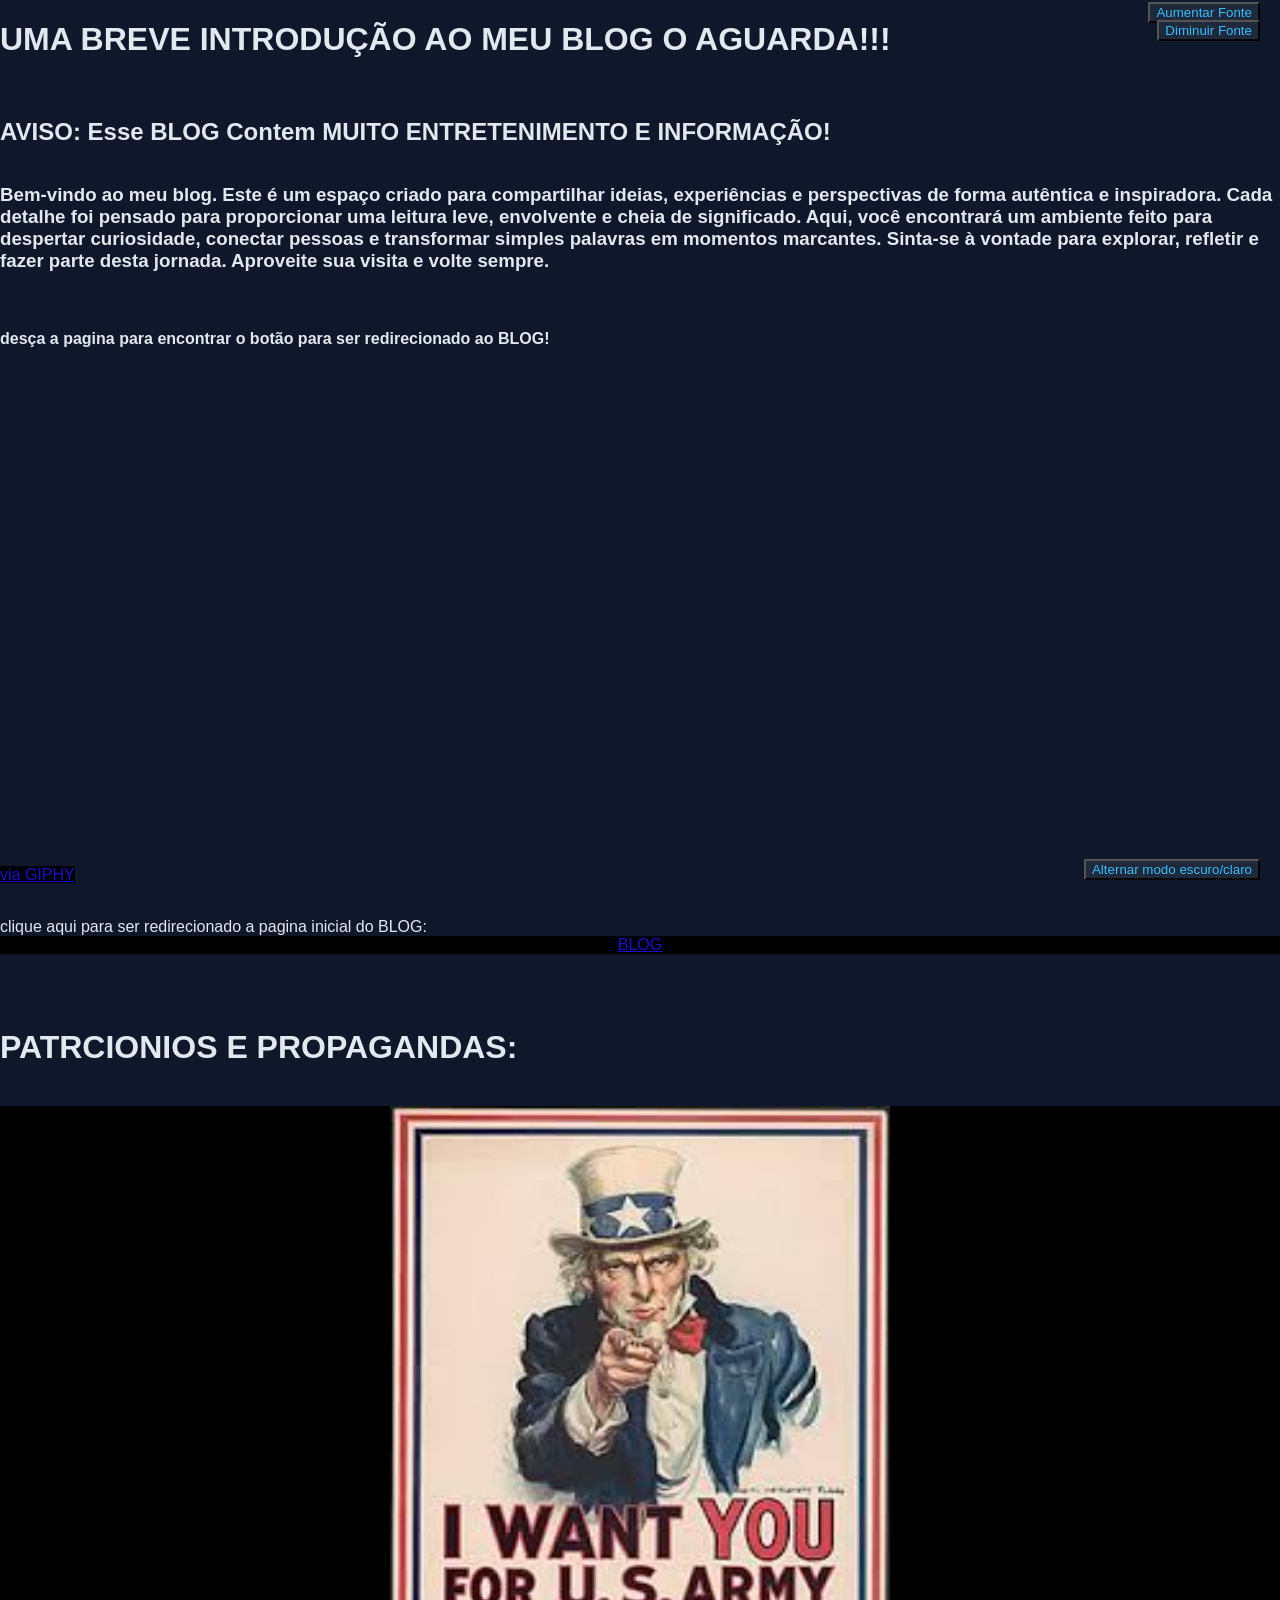
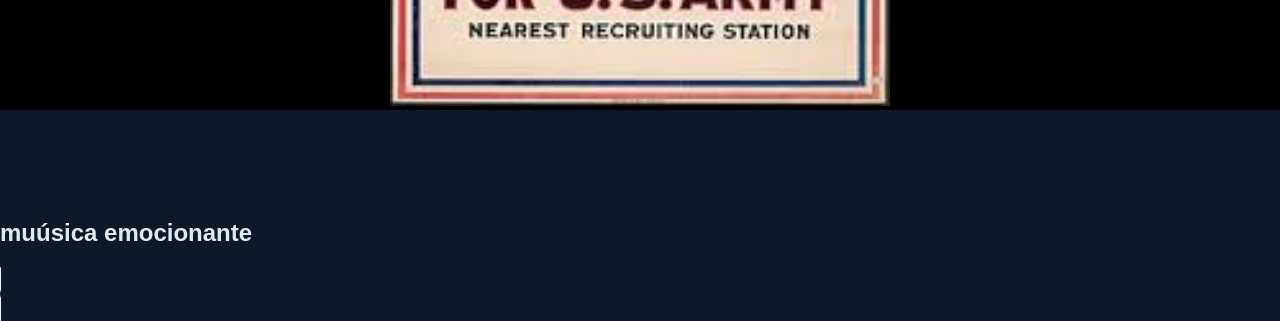
<file: HTML/index.html>
<!DOCTYPE html>
<html lang="en">
<head>
    <link rel="stylesheet" href="../CSS/index.css">
    <meta charset="UTF-8">
    <meta charset="UTF-8">
    <meta name="viewport" content="width=device-width, initial-scale=1.0">
    <title>Encurtador de Link - Página: Gabriel Ranzan about - tudo sobre essa persona!</title>
    <style> 
    </style>
     <script src="../JS/index.JS"></script>
</head>
<body>
    <button onclick="alternarCores()" id="modoESCURO">Alternar modo escuro/claro</button>
    <button onclick="aumentarFonte()" id="amais">Aumentar Fonte</button>
    <button onclick="diminuirFonte()" id="amenos">Diminuir Fonte</button>
    <h1>UMA BREVE INTRODUÇÃO AO MEU BLOG O AGUARDA!!!</h1>
    <br>
    <h2>AVISO: Esse BLOG Contem MUITO ENTRETENIMENTO E INFORMAÇÃO!</h2>
   <h3>Bem-vindo ao meu blog.
Este é um espaço criado para compartilhar ideias, experiências e perspectivas de forma autêntica e inspiradora. Cada detalhe foi pensado para proporcionar uma leitura leve, envolvente e cheia de significado.

Aqui, você encontrará um ambiente feito para despertar curiosidade, conectar pessoas e transformar simples palavras em momentos marcantes. Sinta-se à vontade para explorar, refletir e fazer parte desta jornada.

Aproveite sua visita e volte sempre.</h3>
<br>
<h4>desça a pagina para encontrar o botão para ser redirecionado ao BLOG!</h4>
    <iframe src="https://giphy.com/embed/Syx3ywM7EDpLqHLWTD" width="480" height="480"  frameBorder="0" class="giphy-embed" allowFullScreen></iframe><p><a href="https://giphy.com/gifs/pudgypenguins-penguin-pudgy-pengu-Syx3ywM7EDpLqHLWTD">via GIPHY</a></p>
   <br>
        clique aqui para ser redirecionado a pagina inicial do BLOG:
    <a href="../HTML/about.html">BLOG</a>
<br>
<br>
<br>
<h1>PATRCIONIOS E PROPAGANDAS:</h1>
<BR>
    <a href="https://agimmigration.law/servico-militar-nos-eua/">
       <img src="../ASSETS/Prop.jpg" alt="propaganda" width="500" height="600">
    </a>
    <br>
    <br>
    <br>
    
   
    </a>
    <br>
    <br>
    <h2>muúsica emocionante</h2>
    <audio controls>
        <source src="../ASSETS/indian-song.mp3" type="audio/mpeg">
    </audio>
</body>
</html>
</file>
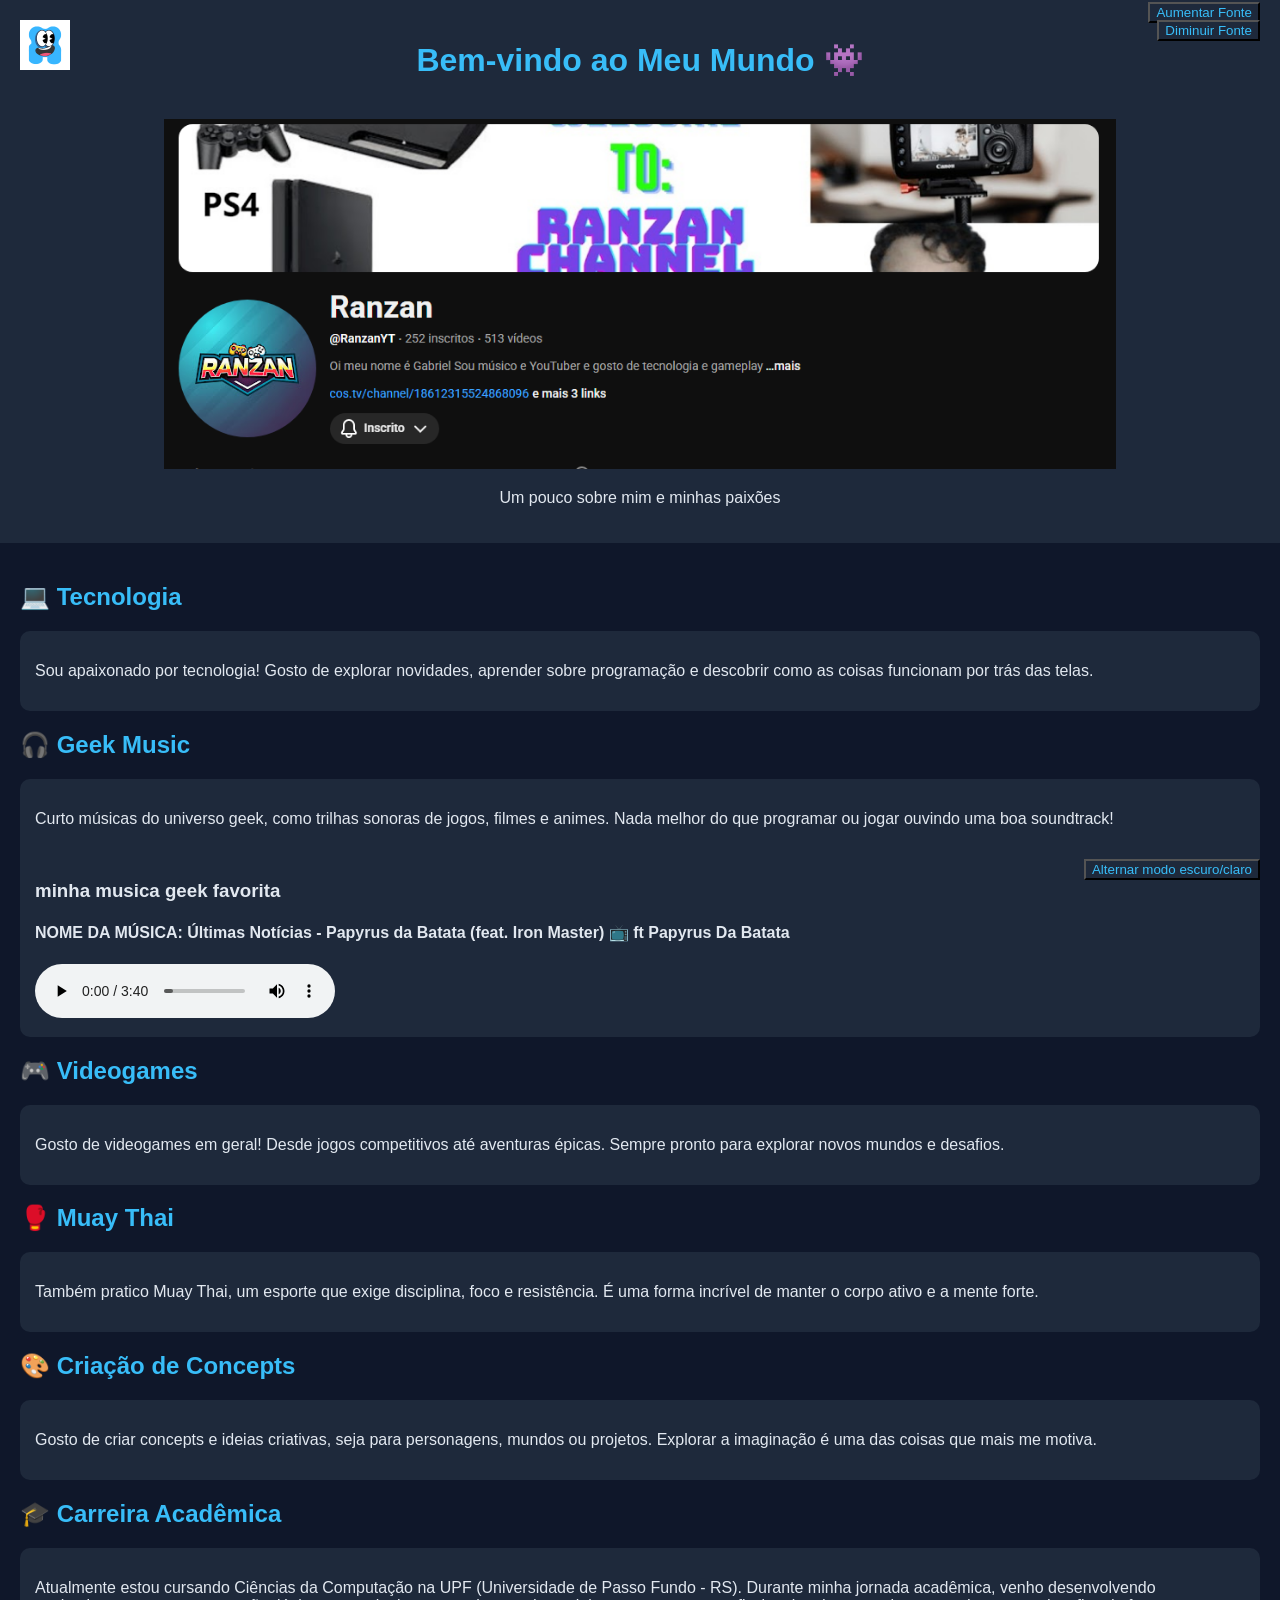
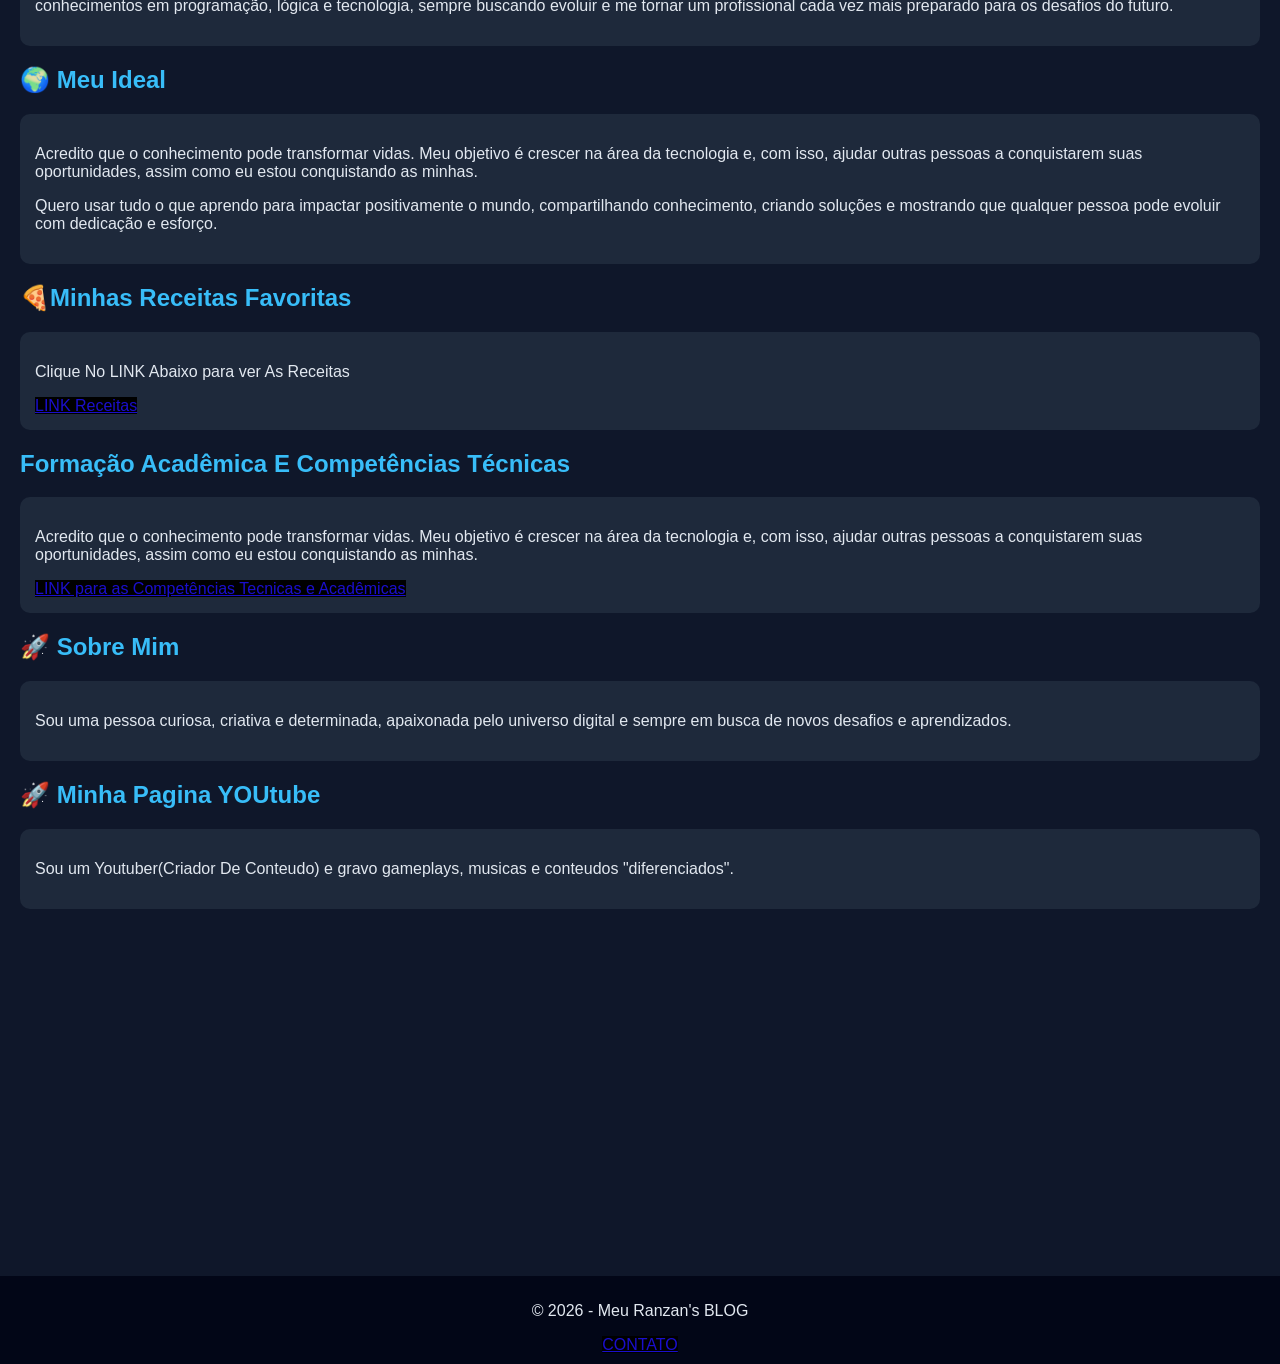
<file: HTML/about.html>
<!DOCTYPE html>
<html lang="pt-BR">
<head>
    <link rel="stylesheet" href="../CSS/aboutv2.css">
    <script src="../JS/ABOUT.js"></script>
    <meta charset="UTF-8">
    <meta name="viewport" content="width=device-width, initial-scale=1.0">
    <title>Gabriel Ranzan about - tudo sobre essa persona!</title>
    <style>
        
    </style>
</head>
<body>
    <img  src="../ASSETS/mascote.png" id="mascote">
    <button onclick="alternarCores()" id="modoESCURO">Alternar modo escuro/claro</button>
    <button onclick="aumentarFonte()" id="amais">Aumentar Fonte</button>
    <button onclick="diminuirFonte()" id="amenos">Diminuir Fonte</button>
<header>
    <h1>Bem-vindo ao Meu Mundo 👾</h1>
    <br>
    <img src="../ASSETS/ranzan.png" alt="Example image"  height="350">
    <p>Um pouco sobre mim e minhas paixões</p>
</header>

<section>
    <h2>💻 Tecnologia</h2>
    <div class="card">
        <p>Sou apaixonado por tecnologia! Gosto de explorar novidades, aprender sobre programação e descobrir como as coisas funcionam por trás das telas.</p>
    </div>

    <h2>🎧 Geek Music</h2>
    <div class="card">
        <p>Curto músicas do universo geek, como trilhas sonoras de jogos, filmes e animes. Nada melhor do que programar ou jogar ouvindo uma boa soundtrack!</p>

    <br>
    <h3> minha musica geek favorita</h3>

        <h4>NOME DA MÚSICA: Últimas Notícias - Papyrus da Batata (feat. Iron Master) 📺 ft Papyrus Da Batata</h4>
        <audio controls>
            <source src="../ASSETS/musicafav.mp3" type="audio/mpeg">
        </audio>
    </div>
    <h2>🎮 Videogames</h2>
    <div class="card">
        <p>Gosto de videogames em geral! Desde jogos competitivos até aventuras épicas. Sempre pronto para explorar novos mundos e desafios.</p>
    </div>

    <h2>🥊 Muay Thai</h2>
    <div class="card">
        <p>Também pratico Muay Thai, um esporte que exige disciplina, foco e resistência. É uma forma incrível de manter o corpo ativo e a mente forte.</p>
    </div>

    <h2>🎨 Criação de Concepts</h2>
    <div class="card">
        <p>Gosto de criar concepts e ideias criativas, seja para personagens, mundos ou projetos. Explorar a imaginação é uma das coisas que mais me motiva.</p>
    </div>

    <h2>🎓 Carreira Acadêmica</h2>
    <div class="card">
        <p>Atualmente estou cursando Ciências da Computação na UPF (Universidade de Passo Fundo - RS). Durante minha jornada acadêmica, venho desenvolvendo conhecimentos em programação, lógica e tecnologia, sempre buscando evoluir e me tornar um profissional cada vez mais preparado para os desafios do futuro.</p>
    </div>

    <h2>🌍 Meu Ideal</h2>
    <div class="card">
        <p>Acredito que o conhecimento pode transformar vidas. Meu objetivo é crescer na área da tecnologia e, com isso, ajudar outras pessoas a conquistarem suas oportunidades, assim como eu estou conquistando as minhas.</p>
        <p>Quero usar tudo o que aprendo para impactar positivamente o mundo, compartilhando conhecimento, criando soluções e mostrando que qualquer pessoa pode evoluir com dedicação e esforço.</p>
    </div>
    <h2>🍕Minhas Receitas Favoritas</h2>
    <div class="card">
        <p>Clique No LINK Abaixo para ver As Receitas</p>
        <a href="../HTML/receitas.html">LINK Receitas</a>
    </div>
    <h2>Formação Acadêmica E Competências Técnicas</h2>
    <div class="card">
        <p>Acredito que o conhecimento pode transformar vidas. Meu objetivo é crescer na área da tecnologia e, com isso, ajudar outras pessoas a conquistarem suas oportunidades, assim como eu estou conquistando as minhas.</p>
        <a href="curriculum.html">LINK para as Competências Tecnicas e Acadêmicas</a>
    </div>
    <h2>🚀 Sobre Mim</h2>
    <div class="card">
        <p>Sou uma pessoa curiosa, criativa e determinada, apaixonada pelo universo digital e sempre em busca de novos desafios e aprendizados.</p>
    </div>
    <h2>🚀 Minha Pagina YOUtube</h2>
    <div class="card">
        <p>Sou um Youtuber(Criador De Conteudo) e gravo gameplays, musicas e conteudos "diferenciados".</p>

    </div>
    <br>
    <iframe width="560" height="315" src="https://www.youtube.com/embed/l4-uZ9LtWNM?si=PL6PpA1ulmtIwHUm" title="YouTube video player" frameborder="0" allow="accelerometer; autoplay; clipboard-write; encrypted-media; gyroscope; picture-in-picture; web-share" referrerpolicy="strict-origin-when-cross-origin" allowfullscreen referrerpolicy="strict-origin-when-cross-origin">
    </iframe>
</section>

<footer>
    <p>© 2026 - Meu Ranzan's BLOG</p>
    <a href="../HTML/contact.html">CONTATO</a>
</footer>

</body>
</html>
</file>
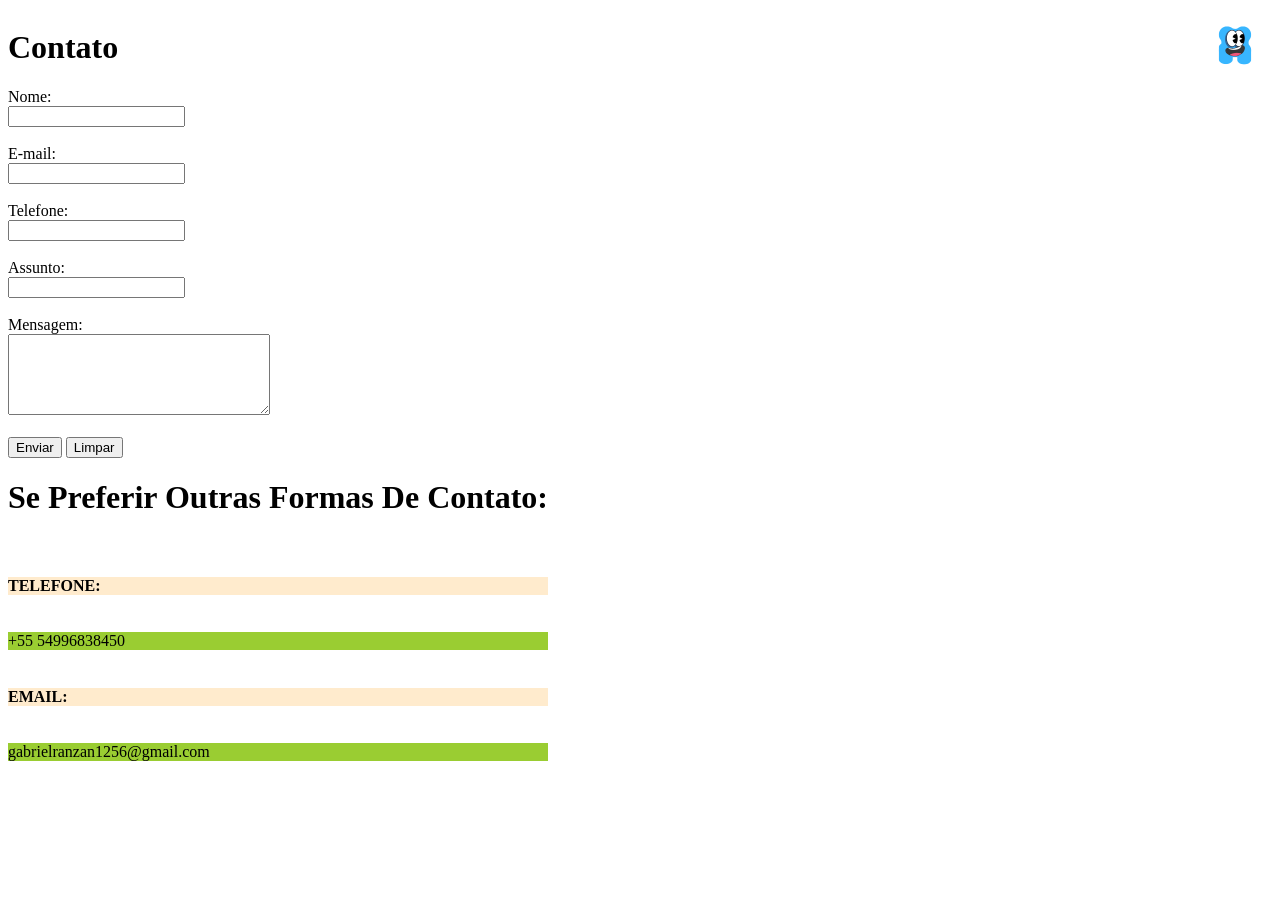
<file: HTML/contact.html>
<!DOCTYPE html>
<html lang="pt-BR">
<head>
    <meta charset="UTF-8">
    <meta name="viewport" content="width=device-width, initial-scale=1.0">
    <title>Formulário de Contato</title>
    <link rel="stylesheet" href="../CSS/contact.css">
    <script src="../JS/contact.js"></script>
</head>
<body>
    <img  src="../ASSETS/mascote.png">
    <h1>Contato</h1>

    <form action="#" method="post">

        <label for="nome">Nome:</label><br>
        <input type="text" id="nome" name="nome" required><br><br>

        <label for="email">E-mail:</label><br>
        <input type="email" id="email" name="email" required><br><br>

        <label for="telefone">Telefone:</label><br>
        <input type="tel" id="telefone" name="telefone"><br><br>

        <label for="assunto">Assunto:</label><br>
        <input type="text" id="assunto" name="assunto"><br><br>

        <label for="mensagem">Mensagem:</label><br>
        <textarea id="mensagem" name="mensagem" rows="5" cols="30" required></textarea><br><br>

        <button type="submit">Enviar</button>
        <button type="reset">Limpar</button>

    </form>
    <h1>Se Preferir Outras Formas De Contato:</h1>
    <br>
    <h4>TELEFONE:</h4>
    <p>+55 54996838450</p>
    <h4>EMAIL:</h4>
    <p>gabrielranzan1256@gmail.com</p>

</body>
</html>
</file>
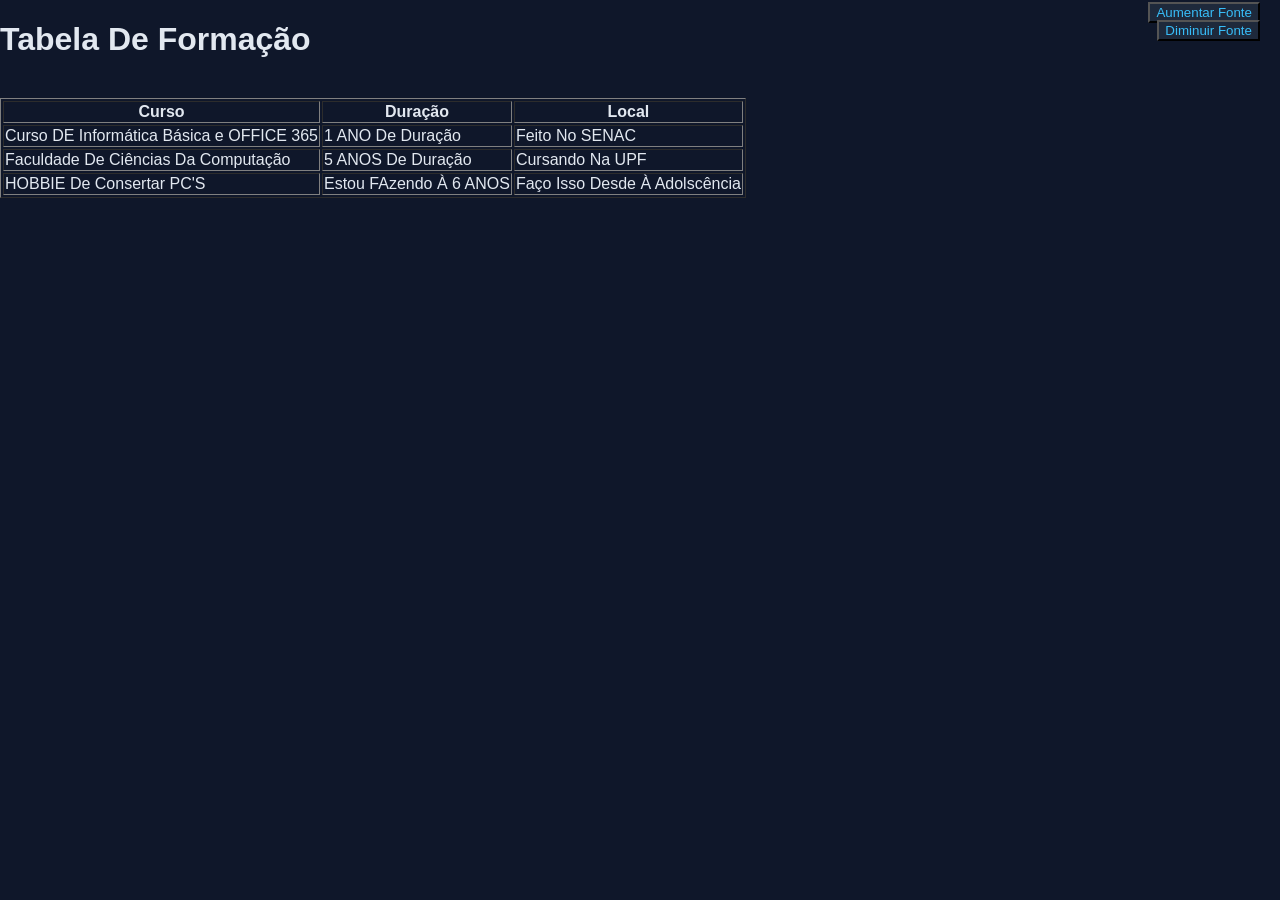
<file: HTML/curriculum.html>
<!DOCTYPE html>
<html lang="en">
<head>
    <link rel="stylesheet" href="../CSS/curriculum.css">
    <meta charset="UTF-8">
    <meta name="viewport" content="width=device-width, initial-scale=1.0">
    <title>Document</title>
    <script src="../JS/curriculum.js"></script>
</head>
<body>
    <button onclick="aumentarFonte()" id="amais">Aumentar Fonte</button>
    <button onclick="diminuirFonte()" id="amenos">Diminuir Fonte</button>
    <h1>Tabela De Formação</h1>
    <br>

    <table border="1">
    <tr>
        <th>Curso</th>
        <th>Duração</th>
        <th>Local</th>
    </tr>
    <tr>
        <td>Curso DE Informática Básica e OFFICE 365</td>
        <td>1 ANO De Duração</td>
        <td>Feito No SENAC</td>
    </tr>
    <tr>
        <td>Faculdade De Ciências Da Computação</td>
        <td>5 ANOS De Duração</td>
        <td>Cursando Na UPF</td>
    </tr>
    <tr>
        <td>HOBBIE De Consertar PC'S</td>
        <td>Estou FAzendo À 6 ANOS</td>
        <td>Faço Isso Desde À Adolscência</td>
    </tr>

</table>

</body>
</html>
</file>
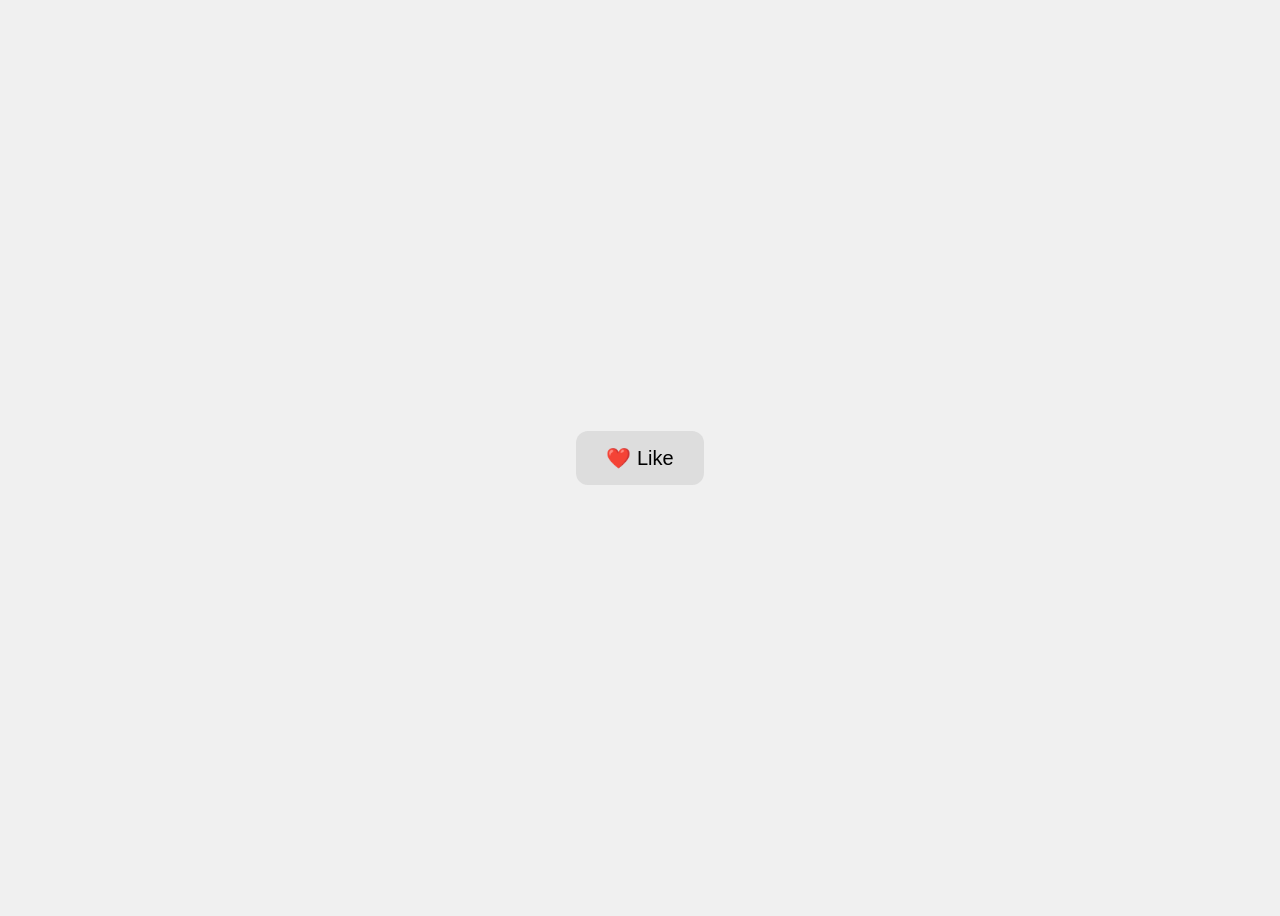
<file: HTML/CURTIRTESTE.HTML>
<!DOCTYPE html>
<html lang="pt-BR">
<head>
  <meta charset="UTF-8">
  <meta name="viewport" content="width=device-width, initial-scale=1.0">
  <title>Botão Like</title>

  <style>
    body {
      display: flex;
      justify-content: center;
      align-items: center;
      height: 100vh;
      background: #f0f0f0;
      font-family: Arial, sans-serif;
    }

    .like-btn {
      padding: 15px 30px;
      font-size: 20px;
      border: none;
      border-radius: 12px;
      background: #ddd;
      cursor: pointer;
      transition: 0.3s;
    }

    .like-btn.liked {
      background: #ff4d6d;
      color: white;
      transform: scale(1.1);
    }
  </style>
</head>
<body>

  <button class="like-btn" onclick="toggleLike(this)">
    ❤️ Like
  </button>

  <script>
    function toggleLike(botao) {
      botao.classList.toggle("liked");

      if (botao.classList.contains("liked")) {
        botao.innerHTML = "💖 Curtido";
      } else {
        botao.innerHTML = "❤️ Like";
      }
    }
  </script>

</body>
</html>
</file>
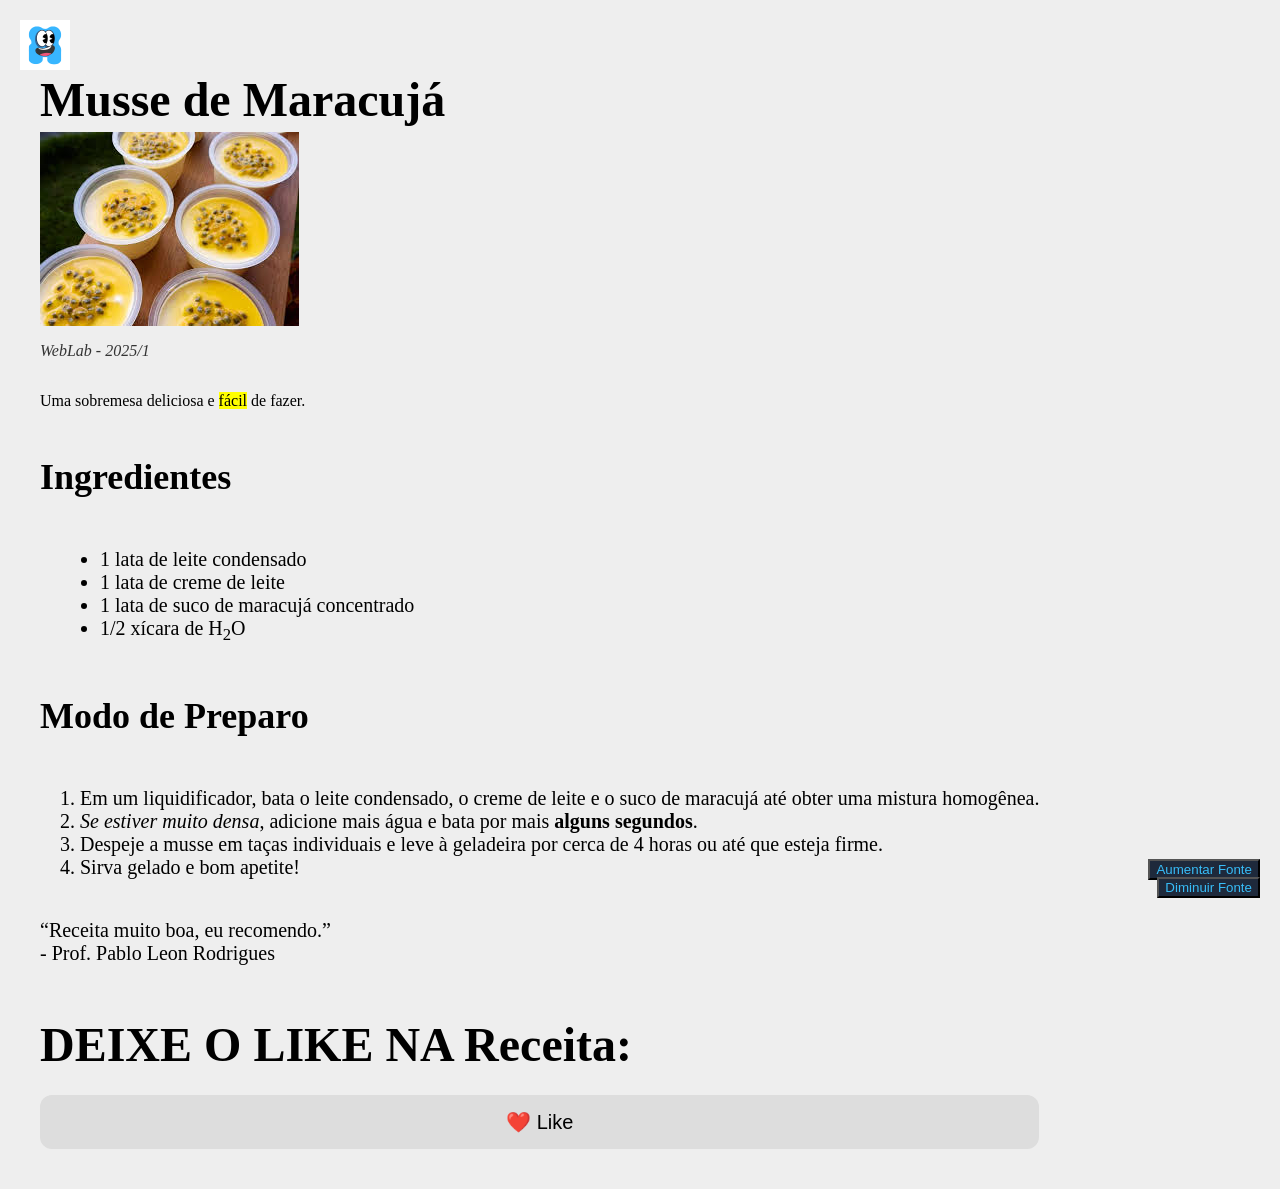
<file: HTML/MUSSE.html>
<!DOCTYPE html>
<html lang="pt-BR">
<head>
    <link rel="stylesheet" href="../CSS/MUSSE.CSS">
<meta charset="UTF-8">
<title>Musse de Maracujá</title>
<script src="../JS/MUSSE.JS"></script>
</head>
<body>
  <img  src="../ASSETS/mascote.png" id="mascote">
 <button onclick="aumentarFonte()" id="amais">Aumentar Fonte</button>
    <button onclick="diminuirFonte()" id="amenos">Diminuir Fonte</button>
<h1>Musse de Maracujá</h1>
<img src="../ASSETS/MUSSE.jpg">
<p class="subtitulo">WebLab - 2025/1</p>

<p>Uma sobremesa deliciosa e <mark>fácil</mark> de fazer.</p>

<h2>Ingredientes</h2>
<ul>
    <li>1 lata de leite condensado</li>
    <li>1 lata de creme de leite</li>
    <li>1 lata de suco de maracujá concentrado</li>
    <li>1/2 xícara de H<sub>2</sub>O</li>
</ul>

<h2>Modo de Preparo</h2>
<ol>
    <li>Em um liquidificador, bata o leite condensado, o creme de leite e o suco de maracujá até obter uma mistura homogênea.</li>
    <li><em>Se estiver muito densa</em>, adicione mais água e bata por mais <strong>alguns segundos</strong>.</li>
    <li>Despeje a musse em taças individuais e leve à geladeira por cerca de 4 horas ou até que esteja firme.</li>
    <li>Sirva gelado e bom apetite!</li>
</ol>

<p class="citacao">“Receita muito boa, eu recomendo.”<br>
- Prof. Pablo Leon Rodrigues</p>

<H1>DEIXE O LIKE NA Receita:</H1>
<BR>
<button class="like-btn" onclick="toggleLike(this)">
    ❤️ Like
  </button>

  <script>
    function toggleLike(botao) {
      botao.classList.toggle("liked");

      if (botao.classList.contains("liked")) {
        botao.innerHTML = "😍 Curtido";
      } else {
        botao.innerHTML = "❤️ Like";
      }
    }
  </script>

</body>
</html>
</file>
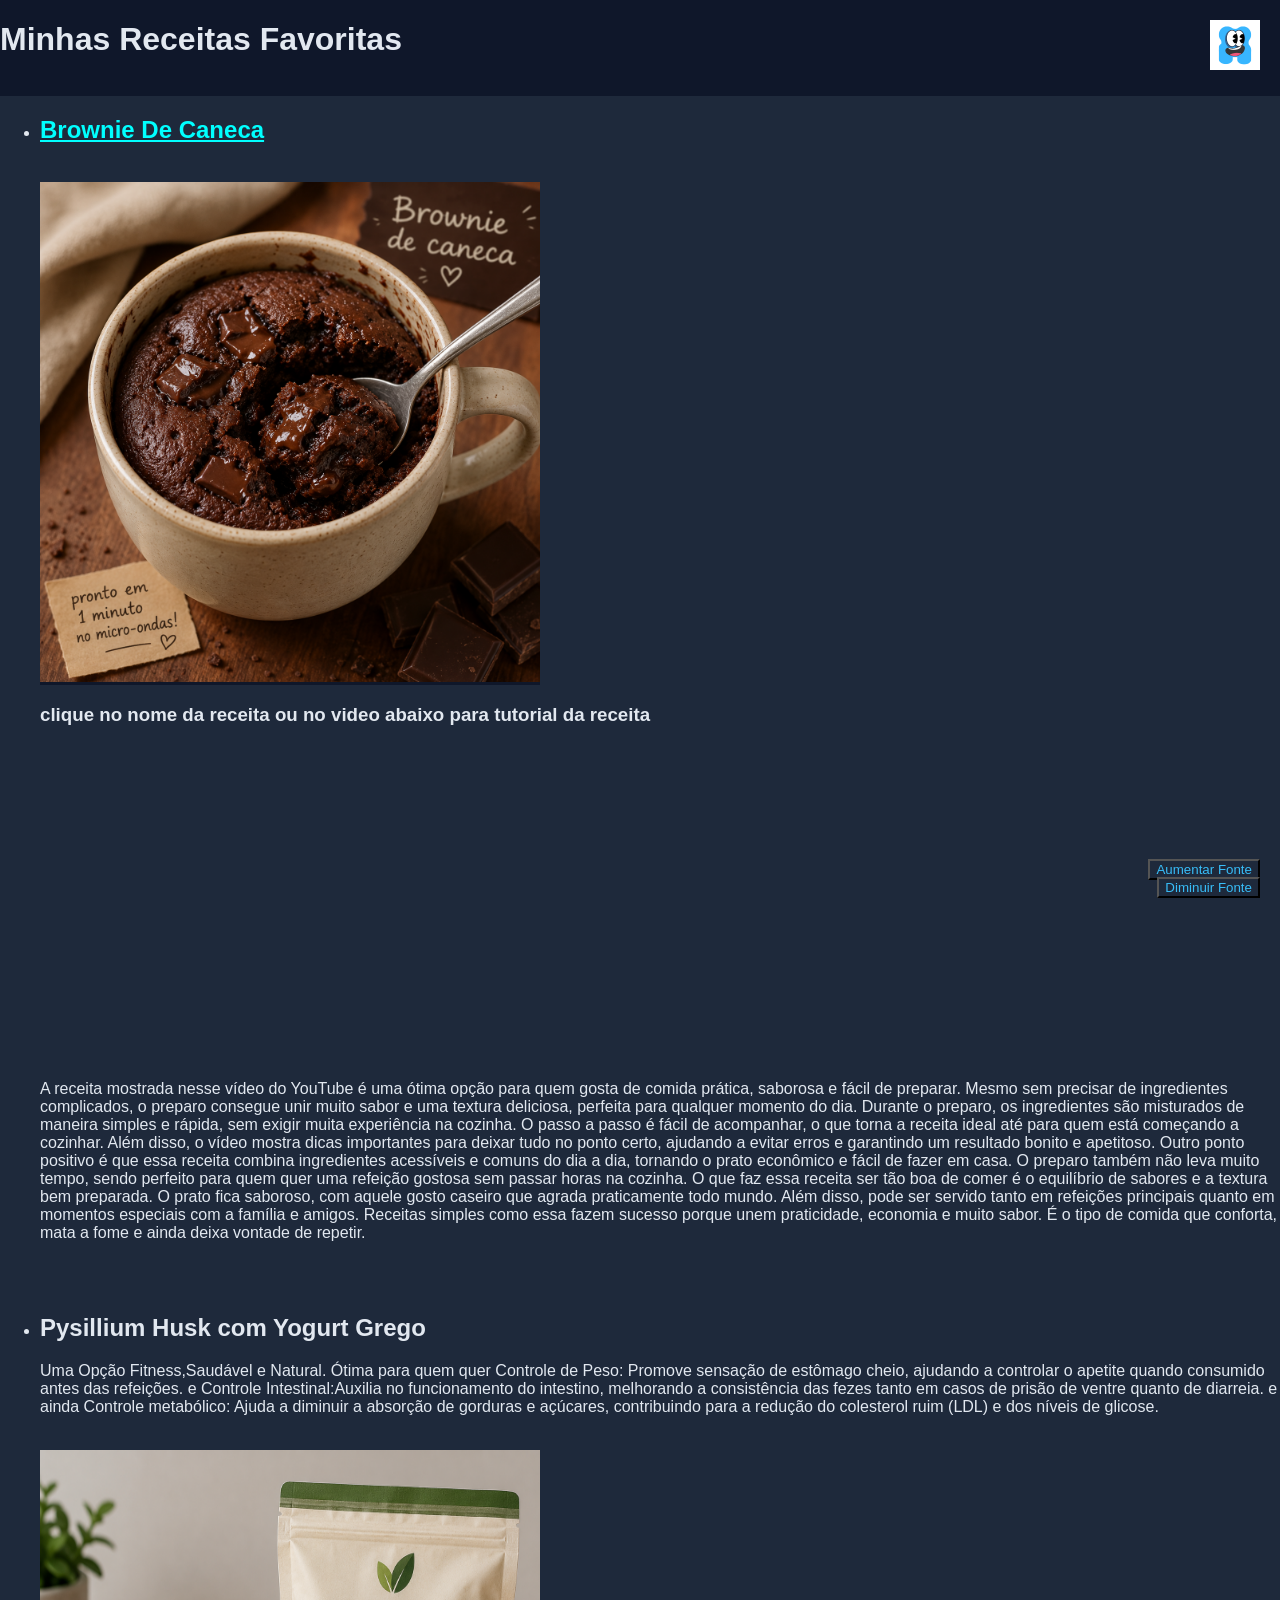
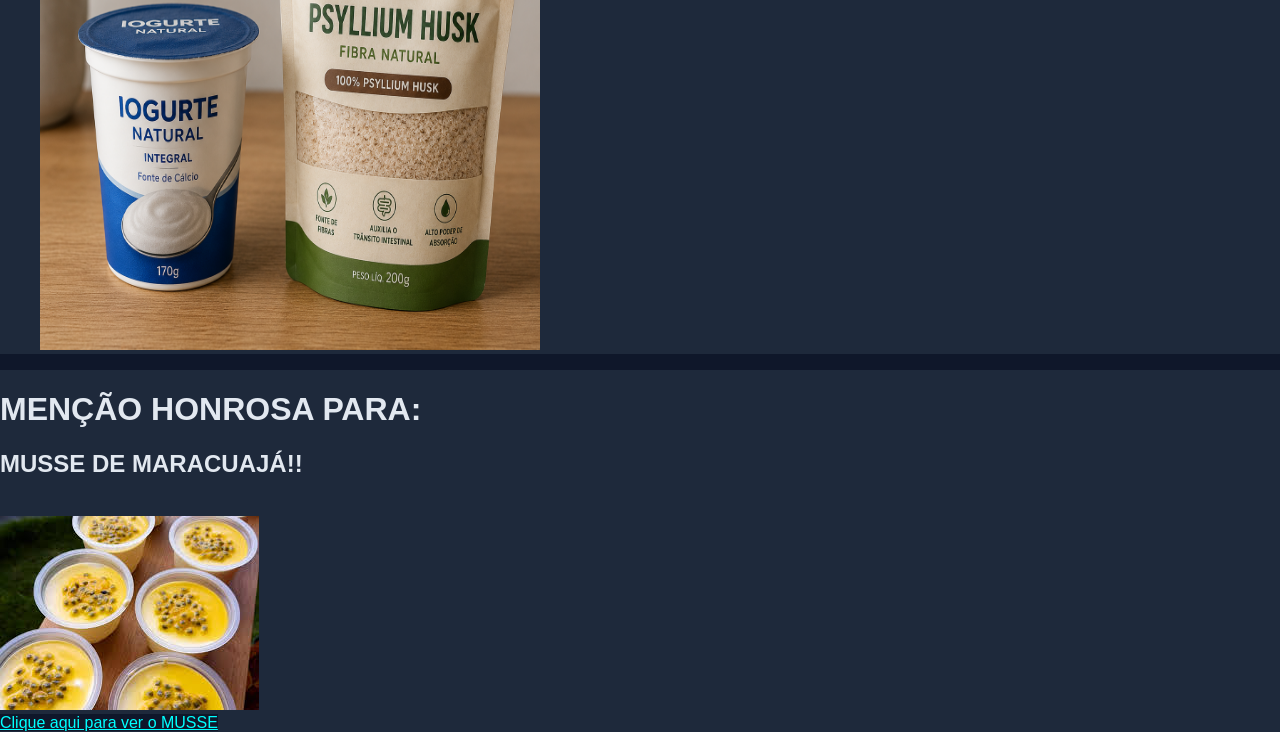
<file: HTML/receitas.html>
<!DOCTYPE html>
<html lang="en">
<head>
    <meta charset="UTF-8">
    <meta name="viewport" content="width=device-width, initial-scale=1.0">
    <title>lista alimentos saudávis</title>
    <link rel="stylesheet" href="../CSS/receitas.css">
    <script src="../JS/receitas.js"></script>
</head>
<body>
  <img  src="../ASSETS/mascote.png" id="mascote">
  <button onclick="aumentarFonte()" id="amais">Aumentar Fonte</button>
  <button onclick="diminuirFonte()" id="amenos">Diminuir Fonte</button>
  <h1>Minhas Receitas Favoritas</h1>
  <ul>
     <li>
        <a href="https://www.youtube.com/watch?v=eGJht1WFbQQ">
        <H2>Brownie De Caneca</H2>
        <br>
        <img src="../ASSETS/brownie.png" width="500" height="500">
        </a>
        <br>
        <h3>clique no nome da receita ou no video abaixo para tutorial da receita</h3>
        <iframe width="560" height="315" src="https://www.youtube.com/embed/eGJht1WFbQQ?si=9SkJ1Y7cOGEYOrxF" title="YouTube video player" frameborder="0" allow="accelerometer; autoplay; clipboard-write; encrypted-media; gyroscope; picture-in-picture; web-share" referrerpolicy="strict-origin-when-cross-origin" allowfullscreen></iframe>
        <br>
         <p>A receita mostrada nesse vídeo do YouTube é uma ótima opção para quem gosta de comida prática, saborosa e fácil de preparar. Mesmo sem precisar de ingredientes complicados, o preparo consegue unir muito sabor e uma textura deliciosa, perfeita para qualquer momento do dia.

Durante o preparo, os ingredientes são misturados de maneira simples e rápida, sem exigir muita experiência na cozinha. O passo a passo é fácil de acompanhar, o que torna a receita ideal até para quem está começando a cozinhar. Além disso, o vídeo mostra dicas importantes para deixar tudo no ponto certo, ajudando a evitar erros e garantindo um resultado bonito e apetitoso.

Outro ponto positivo é que essa receita combina ingredientes acessíveis e comuns do dia a dia, tornando o prato econômico e fácil de fazer em casa. O preparo também não leva muito tempo, sendo perfeito para quem quer uma refeição gostosa sem passar horas na cozinha.

O que faz essa receita ser tão boa de comer é o equilíbrio de sabores e a textura bem preparada. O prato fica saboroso, com aquele gosto caseiro que agrada praticamente todo mundo. Além disso, pode ser servido tanto em refeições principais quanto em momentos especiais com a família e amigos.

Receitas simples como essa fazem sucesso porque unem praticidade, economia e muito sabor. É o tipo de comida que conforta, mata a fome e ainda deixa vontade de repetir.</p>

    </li>
    <br>
    <br>
    <li>
          <h2>Pysillium Husk com Yogurt Grego</h2> 
        </a>
        <p>Uma Opção Fitness,Saudável e Natural. Ótima para quem quer Controle de Peso: Promove sensação de estômago cheio, ajudando a controlar o apetite quando consumido antes das refeições. e Controle Intestinal:Auxilia no funcionamento do intestino, melhorando a consistência das fezes tanto em casos de prisão de ventre quanto de diarreia. e ainda Controle metabólico: Ajuda a diminuir a absorção de gorduras e açúcares, contribuindo para a redução do colesterol ruim (LDL) e dos níveis de glicose.</p>
        <br>
       <img src="../ASSETS/psyllium.png" height="500" width="500">
    </li>
  </ul>
<div>
   <H1>MENÇÃO HONROSA PARA:</H1>
    <H2>MUSSE DE MARACUAJÁ!!</H2>
    <BR>
    <img src="../ASSETS/MUSSE.jpg">
    <BR>
    <a id="musse" href="../HTML/MUSSE.html">Clique aqui para ver o MUSSE</a>
</div>
</body>
</html>
</file>
<file: CSS/index.css>
a:link{
   color: #1a0ecd;
   background-color: black;
   text-align: center;
}
a:hover{
    color: blueviolet;
    background-color: blueviolet;
    text-align: center;
}
body {
            font-family: Arial, sans-serif;
            background-color: #0f172a;
            color: #e2e8f0;
            margin: 0;
            padding: 0;
            display: inline-grid;
        }

iframe {
  text-align: center;
}

  button#amais{
    background-color: #1e293b;
    color: #38bdf8 ;
    position: fixed;
    top: 2px;
    right: 20px;
}
button#amenos{
    background-color: #1e293b;
    color: #38bdf8 ;
    position: fixed;
    top: 20px;
    right: 20px;
}
button#modoESCURO{
    background-color: #1e293b;
    color: #38bdf8 ;
    position: fixed;
    bottom: 20px;
    right: 20px;

}
img#mascote{
  position: fixed;
  bottom: 20px;
  right: 20px;
}
</file>
<file: CSS/aboutv2.css>
body {
            font-family: Arial, sans-serif;
            background-color: #0f172a;
            color: #e2e8f0;
            margin: 0;
            padding: 0;
            display: inline-grid;
        }
        header {
            background-color: #1e293b;
            padding: 20px;
            text-align: center;
        }
        section {
            padding: 20px;
        }
        h1, h2 {
            color: #38bdf8;
        }
        .card {
            background-color: #1e293b;
            padding: 15px;
            margin: 10px 0;
            border-radius: 10px;
        }
        footer {
            text-align: center;
            padding: 10px;
            background-color: #020617;
        }
        a:link{
   color: #1a0ecd;
   background-color: black;
   text-align: center;
}
a:hover{
    color: blueviolet;
    background-color: blueviolet;
    text-align: center;
}
button#modoESCURO{
    background-color: #1e293b;
    color: #38bdf8 ;
    position: fixed;
    bottom: 20px;
    right: 20px;

}
 .controles {
            position: fixed;
            bottom: 20px;
            right: 20px;
            background-color: #1e293b;
            color: #38bdf8 ;
        }

        .controles button {
            font-size: 18px;
            padding: 8px 12px;
            margin-left: 5px;
            cursor: pointer;
            position: fixed;
            background-color: #1e293b;
            color: #38bdf8 ;
        }
        button#amais{
    background-color: #1e293b;
    color: #38bdf8 ;
    position: fixed;
    top: 2px;
    right: 20px;
}
button#amenos{
    background-color: #1e293b;
    color: #38bdf8 ;
    position: fixed;
    top: 20px;
    right: 20px;
}
img#mascote{
    position: fixed;
    top: 20px;
    left: 20px;
    
}
</file>
<file: CSS/contact.css>
body {
      
      display: inline-grid;
        }
h4{
 color: black;
 background-color: blanchedalmond;
}
p{
   color:black;
   background-color: yellowgreen;
}
img{
   position: fixed;
   top: 20px;
   right: 20px;
}
</file>
<file: CSS/curriculum.css>
body{
    font-family: Arial, sans-serif;
    background-color: #0f172a;
    color: #e2e8f0;
    margin: 0;
    padding: 0;
    display: inline-grid;
}
     button#amais{
    background-color: #1e293b;
    color: #38bdf8 ;
    position: fixed;
    top: 2px;
    right: 20px;
}
button#amenos{
    background-color: #1e293b;
    color: #38bdf8 ;
    position: fixed;
    top: 20px;
    right: 20px;
}
</file>
<file: CSS/MUSSE.CSS>
body{
    background-color: whitesmoke;
    font-family: "Times New Roman", serif;
    background-color: #eee;
    margin: 40px;
    display: inline-grid;
}

    h1 {
        font-size: 48px;
        margin-bottom: 5px;
    }
    .subtitulo {
        font-style: italic;
        color: #333;
    }
    mark {
        background-color: yellow;
    }
    h2 {
        font-size: 36px;
        margin-top: 30px;
    }
    ul {
        margin-left: 20px;
        font-size: 20px;
    }
    ol {
        font-size: 20px;
    }
    .citacao {
        margin-top: 20px;
        font-size: 20px;
    }
    

    .like-btn {
      padding: 15px 30px;
      font-size: 20px;
      border: none;
      border-radius: 12px;
      background: #ddd;
      cursor: pointer;
      transition: 0.3s;
    }

    .like-btn.liked {
      background: #ff4d6d;
      color: white;
      transform: scale(1.1);
    }
button#amais{
    background-color: #1e293b;
    color: #38bdf8 ;
    position: fixed;
    bottom: 20px;
    right: 20px;
}
button#amenos{
    background-color: #1e293b;
    color: #38bdf8 ;
    position: fixed;
    bottom: 2px;
    right: 20px;
}
img#mascote{
    position: fixed;
    top: 20px;
    left: 20px;
}
</file>
<file: CSS/receitas.css>
body {
            font-family: Arial, sans-serif;
            background-color: #0f172a;
            color: #e2e8f0;
            margin: 0;
            padding: 0;
            display: inline-grid;
        }
a:link{
   color: aqua;
   background-color: #0f172a;
}
a:hover{
    color: aquamarine;
    background-color: blue;
}
button#amais{
    background-color: #1e293b;
    color: #38bdf8 ;
    position: fixed;
    bottom: 20px;
    right: 20px;
}
button#amenos{
    background-color: #1e293b;
    color: #38bdf8 ;
    position: fixed;
    bottom: 2px;
    right: 20px;
}
ul{
    background-color: #1e293b ;
}
div{
    background-color: #1e293b;
}
img#mascote{
    position: fixed;
    top: 20px;
    right: 20px;
}
</file>
